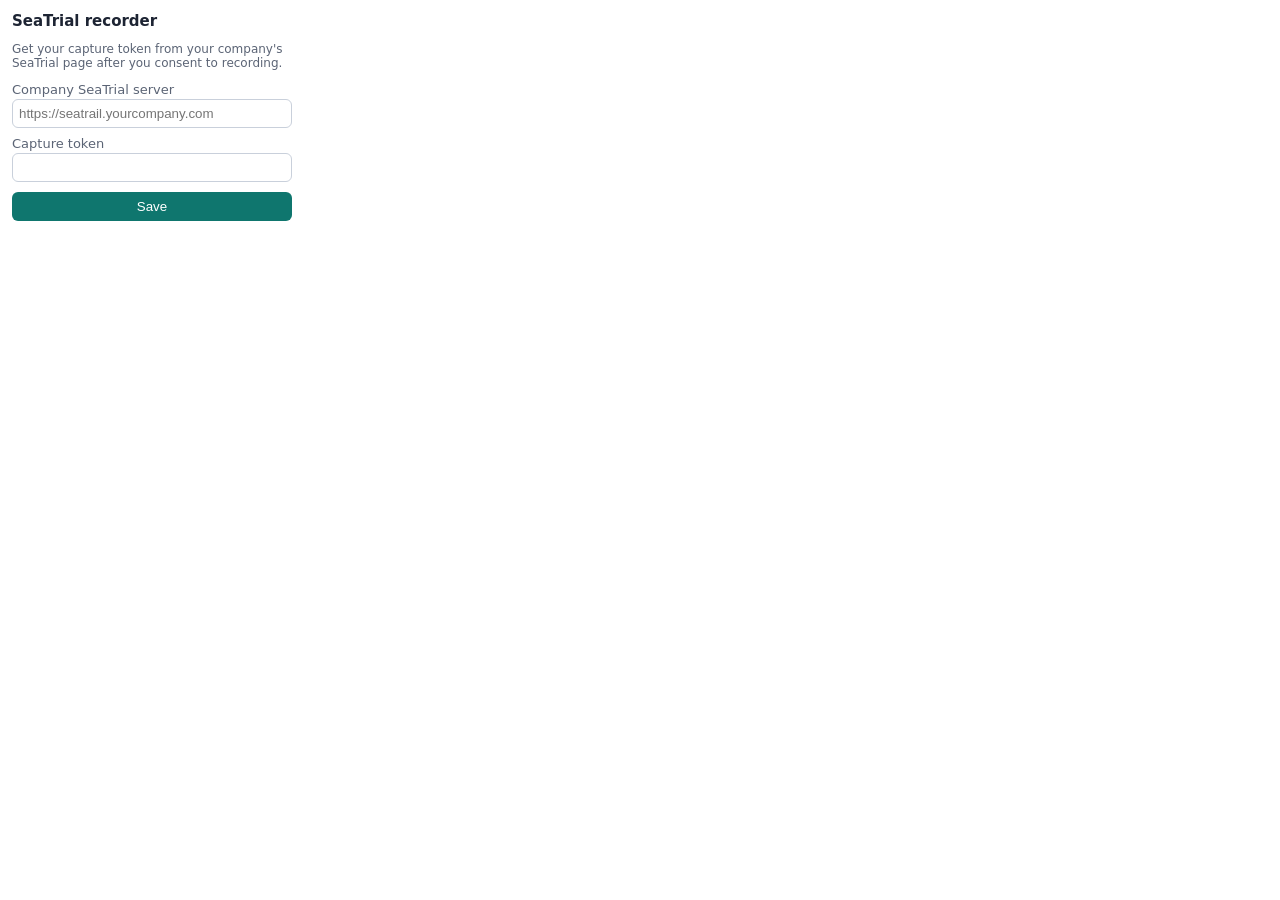
<file: recorder/extension/popup.html>
<!doctype html>
<html><head><meta charset="utf-8"><style>
body{font:13px system-ui,sans-serif;width:280px;margin:12px;color:#1d2433}
h1{font-size:15px;margin:0 0 8px}label{display:block;margin:8px 0 2px;color:#5b6475}
input{width:100%;box-sizing:border-box;padding:6px;border:1px solid #c9d0db;border-radius:6px}
button{margin-top:10px;width:100%;padding:7px;border:0;border-radius:6px;background:#0f766e;color:#fff;cursor:pointer}
p{color:#5b6475;font-size:12px}
</style></head><body>
<h1>SeaTrial recorder</h1>
<p>Get your capture token from your company's SeaTrial page after you consent to recording.</p>
<label for="api">Company SeaTrial server</label><input id="api" placeholder="https://seatrail.yourcompany.com">
<label for="tok">Capture token</label><input id="tok" type="password">
<button id="save">Save</button><p id="msg"></p>
<script src="popup.js"></script>
</body></html>
</file>
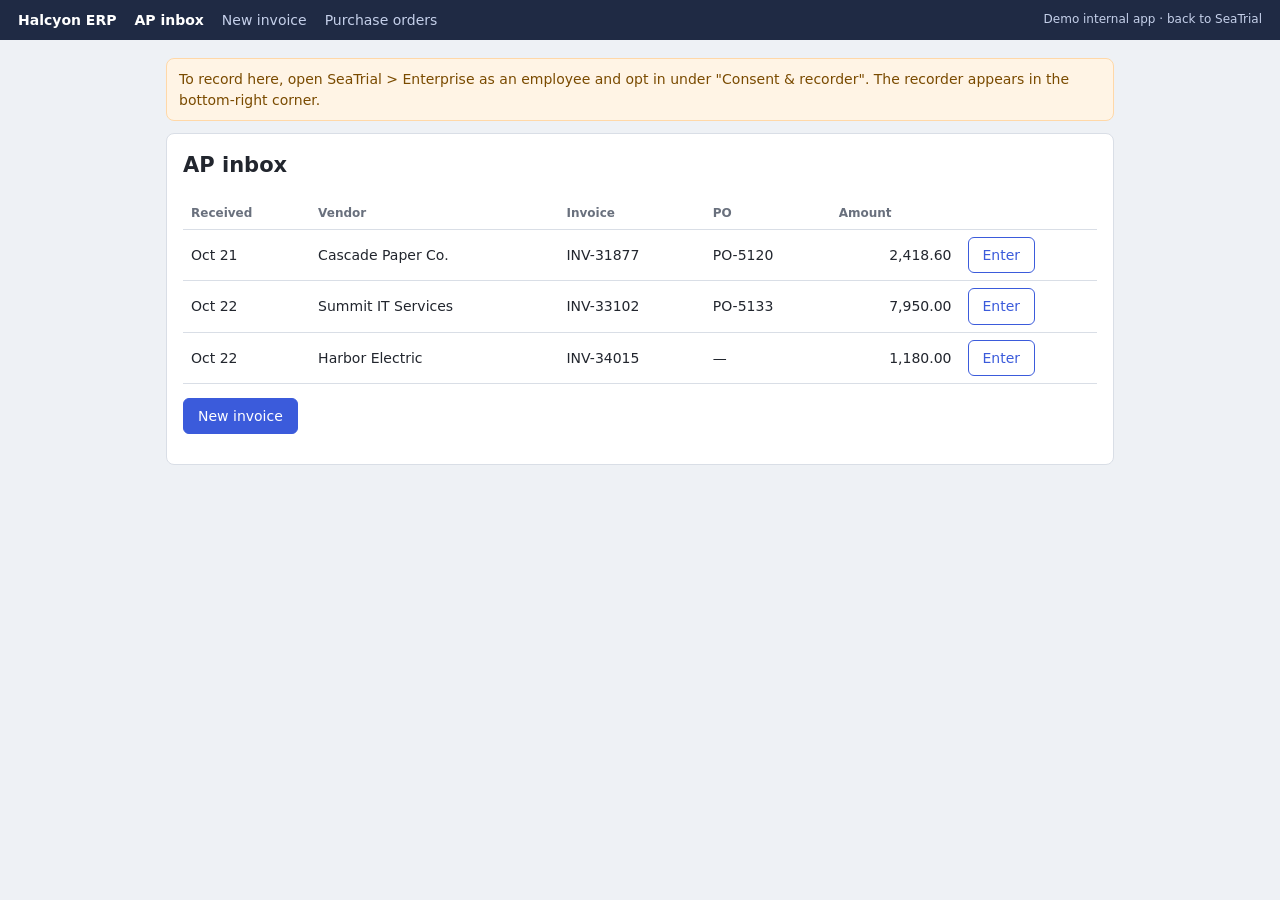
<file: seatrail/static/demo-erp.html>
<!doctype html>
<html lang="en"><head>
<meta charset="utf-8"><meta name="viewport" content="width=device-width, initial-scale=1">
<title>AP Inbox - Halcyon ERP</title>
<style>
  :root { --bg:#eef1f5; --panel:#fff; --ink:#22262e; --muted:#69707d; --line:#d9dee6; --brand:#3b5bdb; }
  @media (prefers-color-scheme: dark) { :root { --bg:#111418; --panel:#1a1f26; --ink:#e4e7ec; --muted:#98a1ad; --line:#2b323c; --brand:#748ffc; } }
  * { box-sizing: border-box; } body { margin:0; font:14px/1.45 system-ui, sans-serif; background:var(--bg); color:var(--ink); }
  header { background:#1f2a44; color:#fff; padding:10px 18px; display:flex; gap:18px; align-items:center; flex-wrap:wrap; }
  header a { color:#c5d0ea; text-decoration:none; } header a.on { color:#fff; font-weight:600; }
  main { max-width: 980px; margin: 0 auto; padding: 18px 16px 120px; }
  .card { background:var(--panel); border:1px solid var(--line); border-radius:8px; padding:16px; margin-bottom:14px; }
  table { width:100%; border-collapse:collapse; } th, td { text-align:left; padding:7px 8px; border-bottom:1px solid var(--line); }
  th { color:var(--muted); font-size:12px; } td.n { text-align:right; font-variant-numeric: tabular-nums; }
  label { display:grid; gap:4px; font-size:13px; color:var(--muted); }
  input, select, textarea { font:inherit; padding:7px 8px; border:1px solid var(--line); border-radius:6px; background:var(--panel); color:var(--ink); }
  .form { display:grid; grid-template-columns: repeat(auto-fit, minmax(220px,1fr)); gap:12px; }
  button { font:inherit; padding:7px 14px; border-radius:6px; border:1px solid var(--brand); background:var(--brand); color:#fff; cursor:pointer; }
  button.sec { background:transparent; color:var(--brand); }
  .banner { background:#fff4e5; color:#7a4b00; border:1px solid #ffd8a8; padding:10px 12px; border-radius:8px; margin-bottom:12px; }
  .hide { display:none; }
</style>
</head><body>
<header><b>Halcyon ERP</b><a href="#invoices" data-r="invoices">AP inbox</a><a href="#new" data-r="new">New invoice</a><a href="#pos" data-r="pos">Purchase orders</a>
  <span style="margin-left:auto;font-size:12px;color:#c5d0ea">Demo internal app · <a href="/enterprise">back to SeaTrial</a></span></header>
<main>
  <div id="banner" class="banner hide">To record here, open SeaTrial &gt; Enterprise as an employee and opt in under "Consent &amp; recorder". The recorder appears in the bottom-right corner.</div>

  <section id="r-invoices" class="card">
    <h2 style="margin-top:0">AP inbox</h2>
    <table><tr><th>Received</th><th>Vendor</th><th>Invoice</th><th>PO</th><th class="n">Amount</th><th></th></tr>
      <tr><td>Oct 21</td><td>Cascade Paper Co.</td><td>INV-31877</td><td>PO-5120</td><td class="n">2,418.60</td><td><button class="sec" onclick="location.hash='new'">Enter</button></td></tr>
      <tr><td>Oct 22</td><td>Summit IT Services</td><td>INV-33102</td><td>PO-5133</td><td class="n">7,950.00</td><td><button class="sec" onclick="location.hash='new'">Enter</button></td></tr>
      <tr><td>Oct 22</td><td>Harbor Electric</td><td>INV-34015</td><td>—</td><td class="n">1,180.00</td><td><button class="sec" onclick="location.hash='new'">Enter</button></td></tr>
    </table>
    <p><button onclick="location.hash='new'">New invoice</button></p>
  </section>

  <section id="r-new" class="card hide">
    <h2 style="margin-top:0">New invoice</h2>
    <form id="inv-form" class="form" onsubmit="event.preventDefault(); document.getElementById('saved').classList.remove('hide');">
      <label for="vendor">Vendor<input id="vendor" list="vendors"></label>
      <datalist id="vendors"><option>Cascade Paper Co.</option><option>Summit IT Services</option><option>Harbor Electric</option></datalist>
      <label for="invno">Invoice number<input id="invno"></label>
      <label for="po">PO number<input id="po"></label>
      <label for="amt">Amount<input id="amt" inputmode="decimal"></label>
      <label for="gl">GL account<select id="gl"><option></option><option>6100 Office expense</option><option>6200 IT services</option><option>6300 Repairs &amp; maintenance</option><option>2000 Accounts payable</option></select></label>
      <label for="bank">Vendor bank account<input id="bank" data-sensitive autocomplete="off"></label>
      <label for="memo" style="grid-column:1/-1">Memo<textarea id="memo" rows="2"></textarea></label>
      <div style="grid-column:1/-1"><button type="submit">Save and route for approval</button></div>
    </form>
    <p id="saved" class="hide" style="color:#2b8a3e">Saved. Routed to approver.</p>
  </section>

  <section id="r-pos" class="card hide">
    <h2 style="margin-top:0">Purchase orders</h2>
    <table><tr><th>PO</th><th>Vendor</th><th>Item</th><th class="n">Qty</th><th class="n">Unit price</th><th>Received</th></tr>
      <tr><td>PO-5120</td><td>Cascade Paper Co.</td><td>Copy paper (pallet)</td><td class="n">6</td><td class="n">403.10</td><td>Full</td></tr>
      <tr><td>PO-5133</td><td>Summit IT Services</td><td>Laptop docking station</td><td class="n">30</td><td class="n">265.00</td><td>Full</td></tr>
    </table>
  </section>
</main>
<script src="/recorder/recorder.js"></script>
<script>
function route() {
  const r = (location.hash || "#invoices").slice(1);
  ["invoices", "new", "pos"].forEach((k) => document.getElementById("r-" + k).classList.toggle("hide", k !== r));
  document.querySelectorAll("header a[data-r]").forEach((a) => a.classList.toggle("on", a.dataset.r === r));
  document.title = { invoices: "AP Inbox", new: "New invoice", pos: "Purchase orders" }[r] + " - Halcyon ERP";
}
window.addEventListener("hashchange", route); route();
let token = null;
try { token = new URLSearchParams(location.search).get("token") || localStorage.getItem("seatrail_demo_token"); } catch (e) {}
if (token) SeaTrialRecorder.init({ apiBase: location.origin, token }).then((r) => { if (!r.enabled) document.getElementById("banner").classList.remove("hide"); });
else document.getElementById("banner").classList.remove("hide");
</script>
</body></html>
</file>
